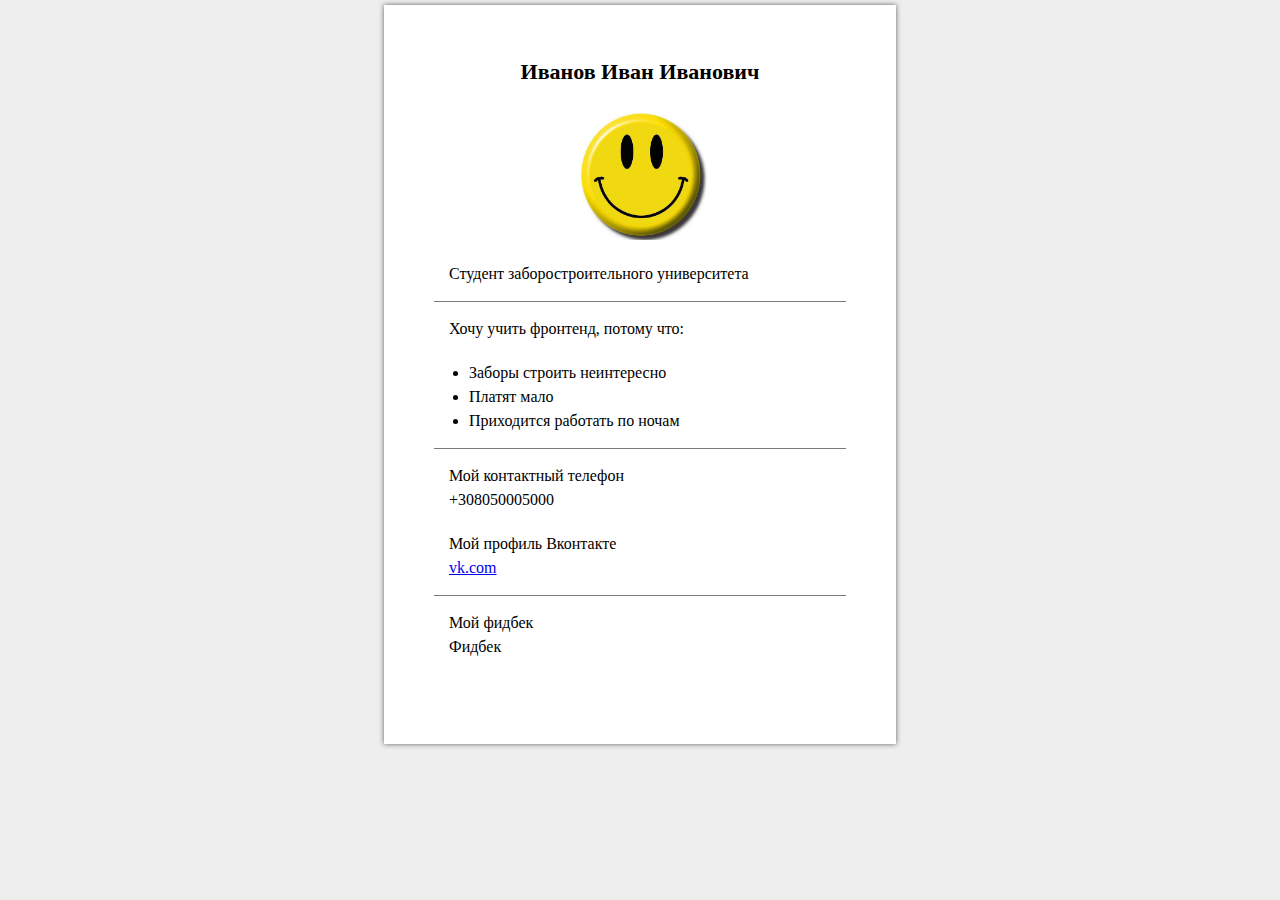
<file: lab1/index.html>
<!DOCTYPE html>
<html>
<head>
    <meta charset="UTF-8">
    <title>Верстка лучше заборов</title>
    <link rel="stylesheet" href="css/css_release.css">
</head>
<body>
<div class="container">
    <div class="user_info">
        <h2>Иванов Иван Иванович</h2>
        <img src="img/smile.png" width=134 height=130 alt="foto">
    </div>
    <div class="content br_bottom">
        <p>Студент заборостроительного университета</p>
    </div>
    <div class="content br_bottom">
        <p class="mr_bottom">Хочу учить фронтенд, потому что:</p>
        <ul>
            <li>Заборы строить неинтересно</li>
            <li>Платят мало</li>
            <li>Приходится работать по ночам</li>
        </ul>
    </div>
    <div class="content br_bottom">
        <p>Мой контактный телефон</p>
        <p class="mr_bottom">+308050005000</p>
        <p>Мой профиль Вконтакте</p>
        <a href="https://vk.com" target="blank">vk.com</a>
    </div>
    <div class="content">
        <p>Мой фидбек</p>
        <p>Фидбек</p>
    </div>

</div>
</body>
</html>
</file>
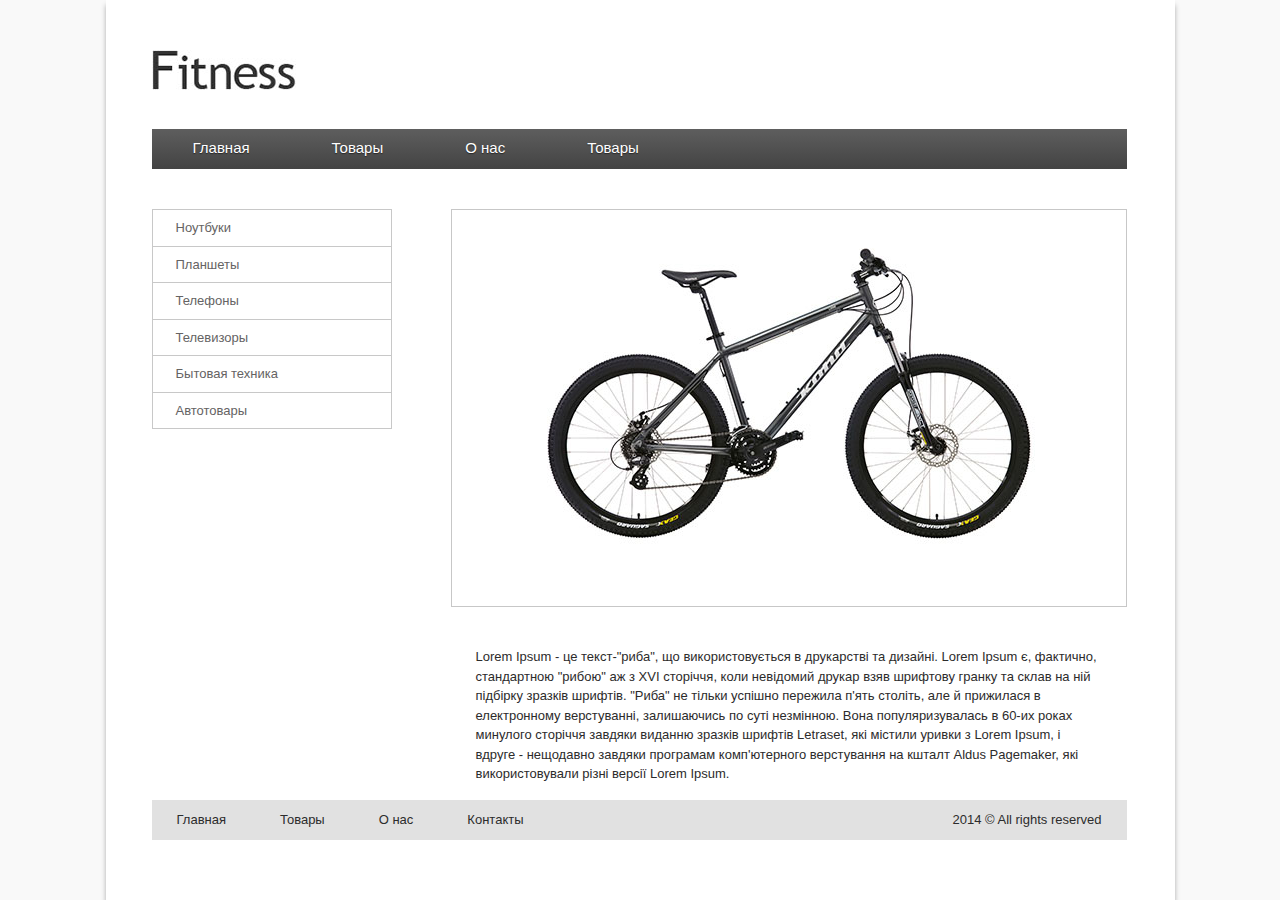
<file: lab3/index.html>
<!DOCTYPE html>
<html>
<head>
    <title>Fitness</title>
    <meta charset="UTF-8">
    <link rel="stylesheet" href="css/lab_3.css">
</head>
<body>
    <div class="container">
        <div><img src="img/logo.jpg" alt="logo"></div>

        <div class="up_menu">
            <ul>
                <li><a href="#">Главная</a></li>
                <li><a href="#">Товары</a></li>
                <li><a href="#">О нас</a></li>
                <li><a href="#">Товары</a></li>
            </ul>
        </div>

        <div class="sidebar">
            <ul>
                <li><a href="#">Ноутбуки</a></li>
                <li><a href="#">Планшеты</a></li>
                <li><a href="#">Телефоны</a></li>
                <li><a href="#">Телевизоры</a></li>
                <li><a href="#">Бытовая техника</a></li>
                <li class="br_bottom"><a href="#">Автотовары</a></li>
            </ul>
        </div>

        <div class="content">
            <div class="br_image">
                <p class="img_bike">
                <img src="img/bike.jpg" alt="bike">
                </p>
            </div>
            <div class="br_text">
                <p class="content_text">Lorem Ipsum - це текст-"риба", що використовується в друкарстві та дизайні. Lorem Ipsum є, фактично, стандартною "рибою" аж з XVI сторіччя, коли невідомий друкар взяв шрифтову гранку та склав на ній підбірку зразків шрифтів. "Риба" не тільки успішно пережила п'ять століть, але й прижилася в електронному верстуванні, залишаючись по суті незмінною. Вона популяризувалась в 60-их роках минулого сторіччя завдяки виданню зразків шрифтів Letraset, які містили уривки з Lorem Ipsum, і вдруге - нещодавно завдяки програмам комп'ютерного верстування на кшталт Aldus Pagemaker, які використовували різні версії Lorem Ipsum.</p>
            </div>
        </div>

        <div class="footer">
            <ul>
                <li class="menu"><a href="#">Главная</a></li>
                <li class="menu"><a href="#">Товары</a></li>
                <li class="menu"><a href="#">О нас</a></li>
                <li class="menu"><a href="#">Контакты</a></li>
                <li class="copyright">2014 &copy; All rights reserved</li>
            </ul>
        </div>
    </div>
</body>
</html>
</file>
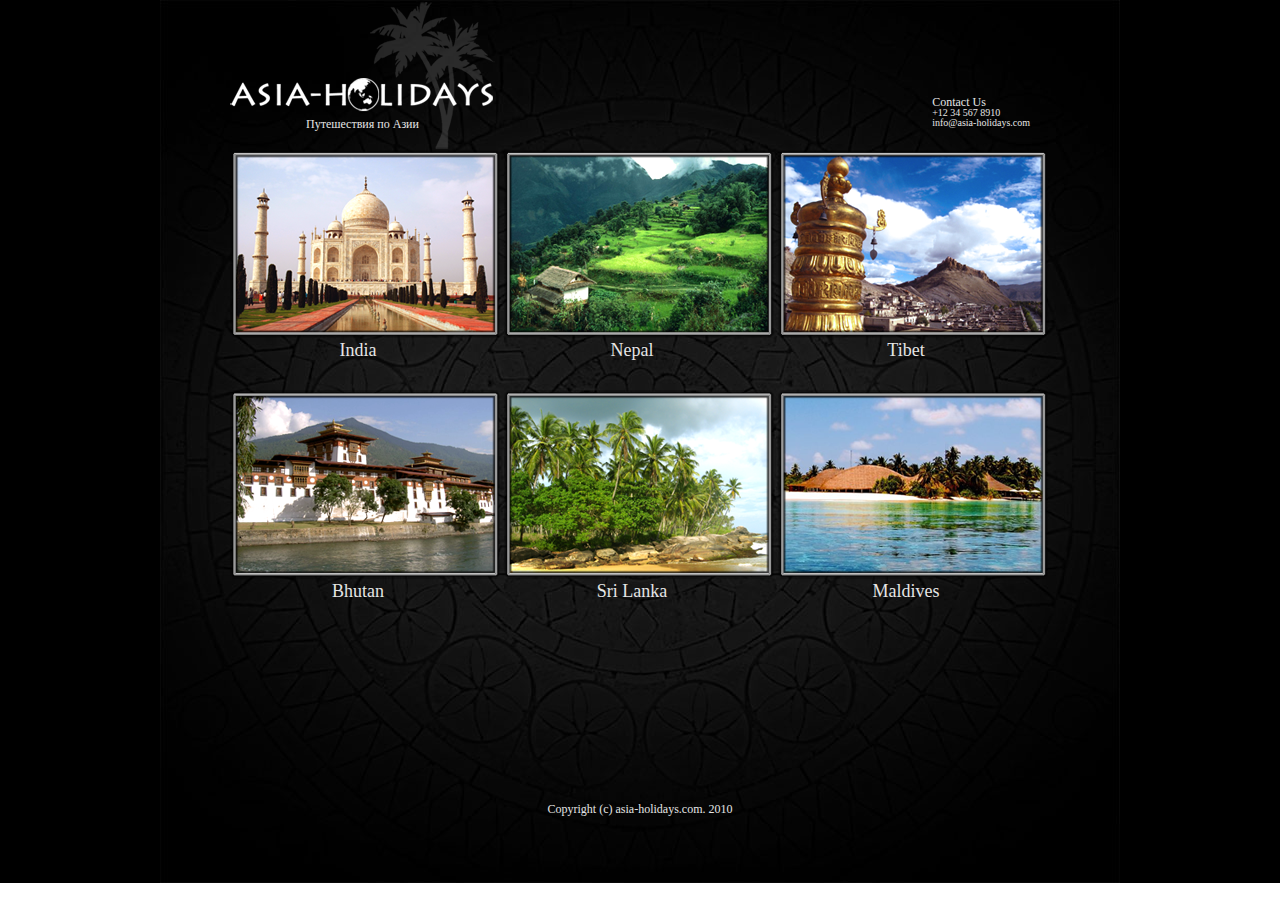
<file: lab4/index.html>
<!DOCTYPE html>
<html>
<head>
    <meta charset="UTF-8">
    <title>Asia-Holidays</title>
    <link rel="stylesheet" href="css/lab_4.css">
</head>
<body>
<div class="background_container">

        <div class="content">
            <div class="logo">
                <div class="img_logo">
                    <img src="img/logo.png" alt="logo">
                    <div class="text_logo">
                        <p>Путешествия по Азии</p>
                    </div>
                </div>
            </div>
            <div class="contacts">
                <div class="position_contacts">
                    <p>Contact Us</p>
                    <div class="contacts_text">
                        <p>+12 34 567 8910</p>
                        <p>info@asia-holidays.com</p>
                    </div>
                </div>
            </div>
            <div class="main_content">
                <div class="country">
                    <a href="#"><img src="img/india_1.png" alt="India"></a>
                    <div  class="country_name">
                        <p>India</p>
                    </div>
                </div>
                <div class="country">
                    <a href="#"><img src="img/nepal_1.png" alt="Nepal"></a>
                    <div  class="country_name">
                        <p>Nepal</p>
                    </div>
                </div>
                <div class="country">
                    <a href="#"><img src="img/tibet_1.png" alt="Tibet"></a>
                    <div  class="country_name">
                        <p>Tibet</p>
                    </div>
                </div>
                <div class="country">
                    <a href="#"><img src="img/bhutan_1.png" alt="Bhutan"></a>
                    <div  class="country_name">
                        <p>Bhutan</p>
                    </div>
                </div>
                <div class="country">
                    <a href="#"><img src="img/sri-lanka_1.png" alt="Sri Lanka"></a>
                    <div  class="country_name">
                        <p>Sri Lanka</p>
                    </div>
                </div>
                <div class="country">
                    <a href="#"><img src="img/maldives_1.png" alt="Maldives"></a>
                    <div  class="country_name">
                        <p>Maldives</p>
                    </div>
                </div>
            </div>
            <footer>
                <p>Copyright (c) asia-holidays.com. 2010</p>
            </footer>
        </div>


</div>

</body>
</html>
</file>
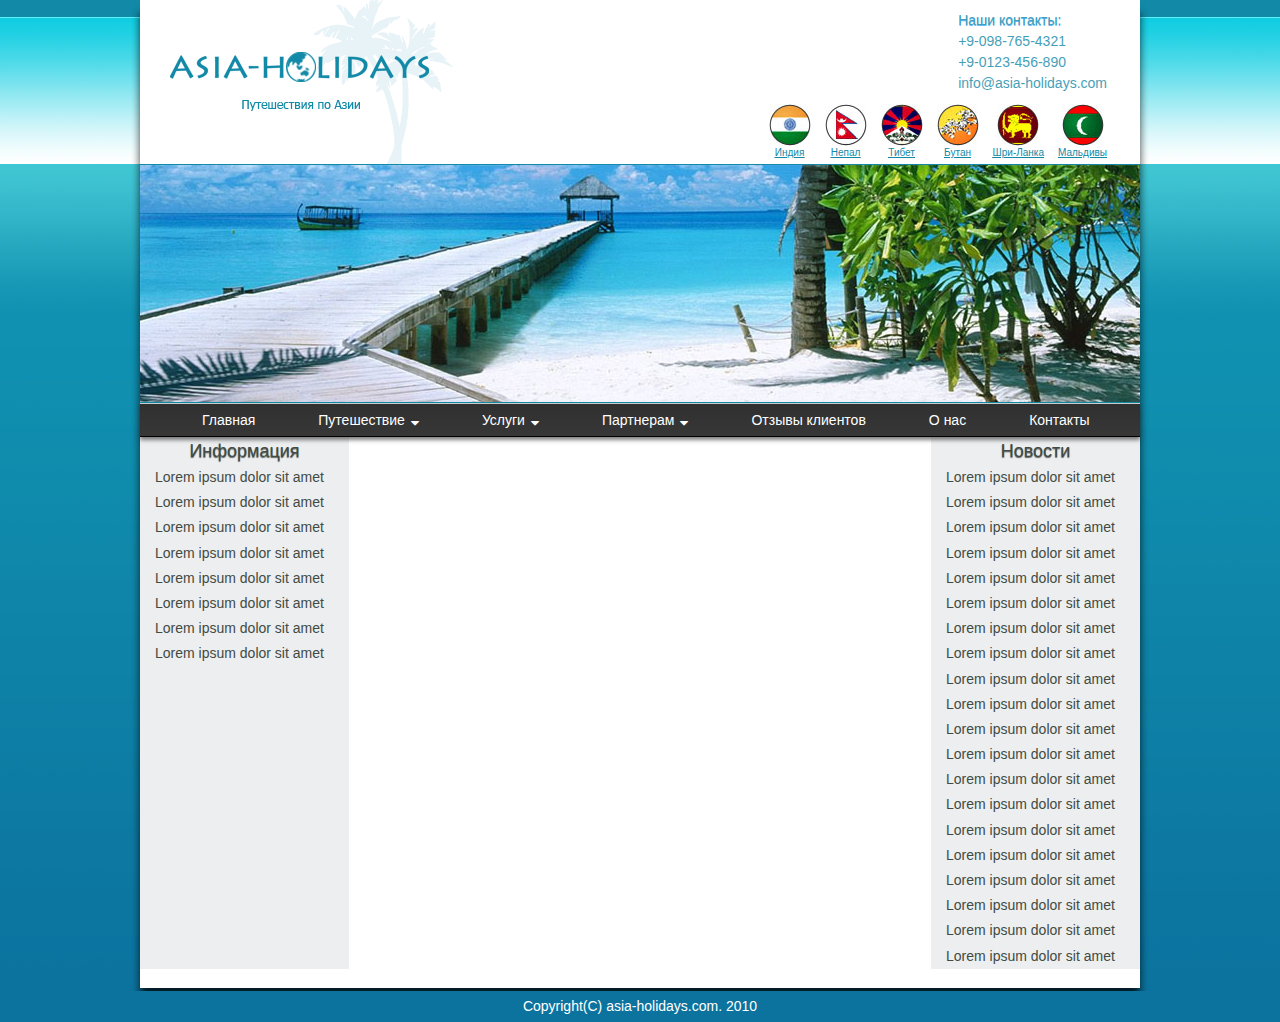
<file: lab5/index.html>
<!DOCTYPE html>
<html lang="en">
<head>
    <meta charset="UTF-8">
    <title>Путешествия по Азии</title>
    <link rel="stylesheet" href="css/lab_5.css">
    <link rel="stylesheet" href="font-awesome/css/font-awesome.min.css">
</head>
<body>
    <div class="background">
        <div class="background_white">
            <div class="container">
                <header>
                    <div class="left_header">
                        <img src="img/logo_1.png" alt="logo">
                    </div>
                    <div class="right_header">
                        <div class="contacts">
                            <p class="our_contacts">Наши контакты:</p>
                            <p>+9-098-765-4321</p>
                            <p>+9-0123-456-890</p>
                            <p>info@asia-holidays.com</p>
                        </div>
                        <div class="countries">
                            <ul>
                                <li>
                                    <img src="img/india.jpg" alt="India">
                                    <a href="#"><p>Индия</p></a>
                                </li>
                                <li>
                                    <img src="img/nepal.jpg" alt="Nepal">
                                    <a href="#"><p>Непал</p></a>
                                </li>
                                <li>
                                    <img src="img/tibet.jpg" alt="Tibet">
                                    <a href="#"><p>Тибет</p></a>
                                </li>
                                <li>
                                    <img src="img/bhutan.jpg" alt="Bhutan">
                                    <a href="#"><p>Бутан</p></a>
                                </li>
                                <li>
                                    <img src="img/sri-lanka.jpg" alt="Sri-Lanka">
                                    <a href="#"><p>Шри-Ланка</p></a>
                                </li>
                                <li>
                                    <img src="img/maldives.jpg" alt="Maldives">
                                    <a href="#"><p>Мальдивы</p></a>
                                </li>
                            </ul>
                        </div>
                    </div>
                </header>
                <div class="central">
                    <div class="photo">
                        <img src="img/photo.jpg" alt="foto">
                    </div>

                    <div class="main_menu">
                        <ul class="menu">
                            <li><a href="#"><p>Главная</p></a></li>
                            <li><a href="#"><p>Путешествие<i class="fa fa-sort-desc" aria-hidden="true"></i></p></a>
                                <ul class="submenu">
                                    <li><a href="#"><p>Путешествие 1</p></a></li>
                                    <li><a href="#"><p>Путешествие 2</p></a></li>
                                    <li><a href="#"><p>Путешествие 3</p></a></li>
                                    <li><a href="#"><p>Путешествие 4</p></a></li>
                                    <li><a href="#"><p>Путешествие 5</p></a></li>
                                </ul>
                            </li>
                            <li><a href="#"><p>Услуги<i class="fa fa-sort-desc" aria-hidden="true"></i></p></a>
                                <ul class="submenu">
                                    <li><a href="#"><p>Услуга 1</p></a></li>
                                    <li><a href="#"><p>Услуга 2</p></a></li>
                                    <li><a href="#"><p>Услуга 3</p></a></li>
                                    <li><a href="#"><p>Услуга 4</p></a></li>
                                    <li><a href="#"><p>Услуга 5</p></a></li>
                                </ul>
                            </li>
                            <li><a href="#"><p>Партнерам<i class="fa fa-sort-desc" aria-hidden="true"></i></p></a>
                                <ul class="submenu">
                                    <li><a href="#"><p>Партнерам 1</p></a></li>
                                    <li><a href="#"><p>Партнерам 2</p></a></li>
                                    <li><a href="#"><p>Партнерам 3</p></a></li>
                                    <li><a href="#"><p>Партнерам 4</p></a></li>
                                    <li><a href="#"><p>Партнерам 5</p></a></li>
                                </ul>
                            </li>
                            <li><a href="#"><p>Отзывы клиентов</p></a></li>
                            <li><a href="#"><p>О нас</p></a></li>
                            <li><a href="#"><p>Контакты</p></a></li>
                        </ul>

                    </div>
                </div>
                <div class="content">
                    <div class="left_column">
                        <h2>Информация</h2>
                        <p>Lorem ipsum dolor sit amet</p>
                        <p>Lorem ipsum dolor sit amet</p>
                        <p>Lorem ipsum dolor sit amet</p>
                        <p>Lorem ipsum dolor sit amet</p>
                        <p>Lorem ipsum dolor sit amet</p>
                        <p>Lorem ipsum dolor sit amet</p>
                        <p>Lorem ipsum dolor sit amet</p>
                        <p>Lorem ipsum dolor sit amet</p>
                    </div>
                    <div class="central_column">

                    </div>
                    <div class="right_column">
                        <h2>Новости</h2>
                        <p>Lorem ipsum dolor sit amet</p>
                        <p>Lorem ipsum dolor sit amet</p>
                        <p>Lorem ipsum dolor sit amet</p>
                        <p>Lorem ipsum dolor sit amet</p>
                        <p>Lorem ipsum dolor sit amet</p>
                        <p>Lorem ipsum dolor sit amet</p>
                        <p>Lorem ipsum dolor sit amet</p>
                        <p>Lorem ipsum dolor sit amet</p>
                        <p>Lorem ipsum dolor sit amet</p>
                        <p>Lorem ipsum dolor sit amet</p>
                        <p>Lorem ipsum dolor sit amet</p>
                        <p>Lorem ipsum dolor sit amet</p>
                        <p>Lorem ipsum dolor sit amet</p>
                        <p>Lorem ipsum dolor sit amet</p>
                        <p>Lorem ipsum dolor sit amet</p>
                        <p>Lorem ipsum dolor sit amet</p>
                        <p>Lorem ipsum dolor sit amet</p>
                        <p>Lorem ipsum dolor sit amet</p>
                        <p>Lorem ipsum dolor sit amet</p>
                        <p>Lorem ipsum dolor sit amet</p>
                    </div>
                </div>
            </div>
        </div>
    </div>
    <footer>
        <p>Copyright(C) asia-holidays.com. 2010</p>
    </footer>

</body>
</html>
</file>
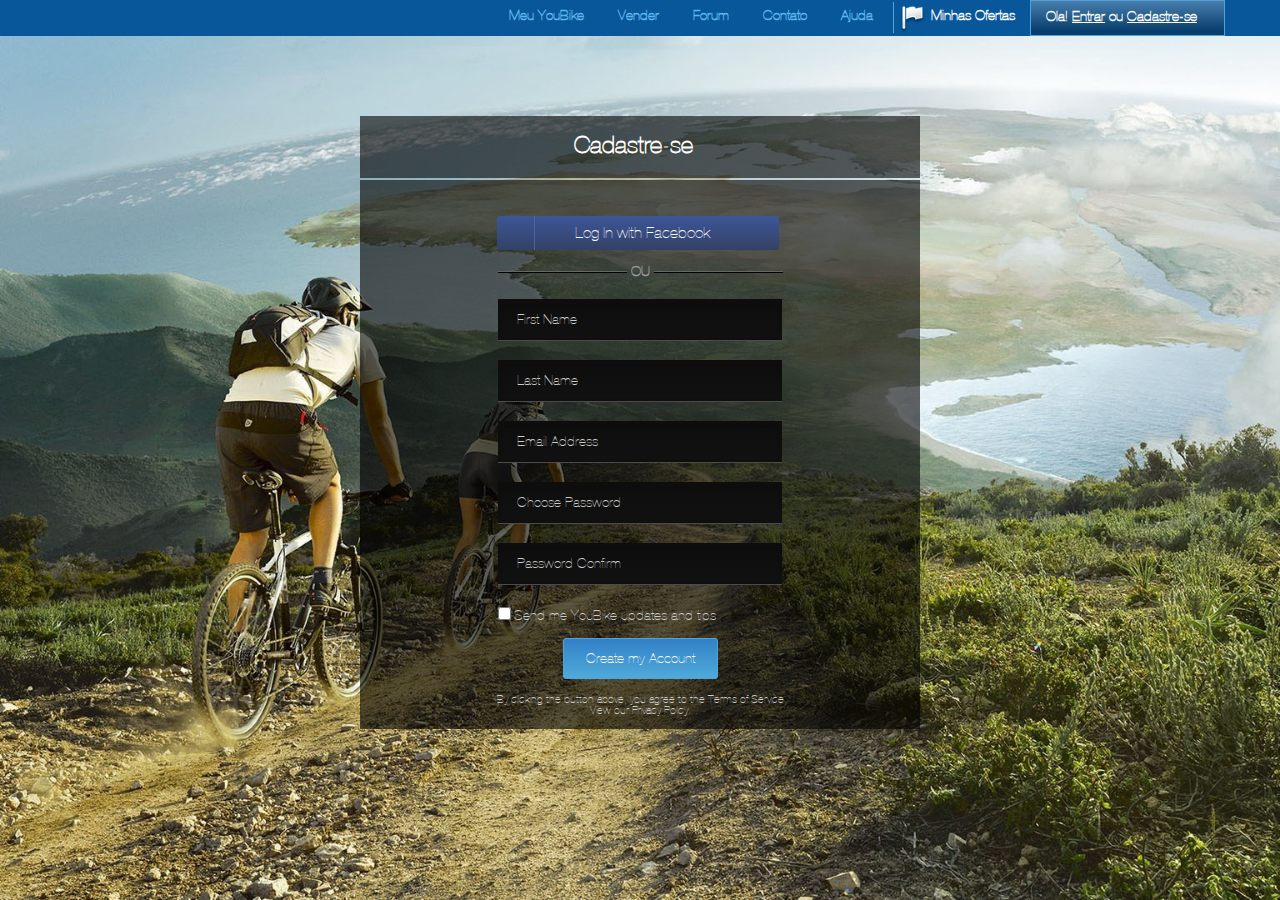
<file: lab6/index.html>
<!DOCTYPE html>
<html lang="en">
<head>
    <meta charset="UTF-8">
    <title>Title</title>
    <link rel="stylesheet" href="css/style.css">
</head>
<body>
    <div class="container">
        <header>
            <div class="ola">
                <ul>
                    <li><p>Ola!</p></li>
                    <li><a href="#">Entrar</a></li>
                    <li><p>ou</p></li>
                    <li><a href="#">Cadastre-se</a></li>
                </ul>
            </div>
            <div class="ofertas">
                <a href="#">Minhas Ofertas</a>
            </div>
            <div class="flag">
                <img src="img/flag.png">
            </div>
            <div class="top_separator">
                <img src="img/menu_separator.png">
            </div>
            <div class="menu">
                <ul>
                    <li><a href="#">Meu YouBike</a></li>
                    <li><a href="#">Vender</a></li>
                    <li><a href="#">Forum</a></li>
                    <li><a href="#">Contato</a></li>
                    <li><a href="#">Ajuda</a></li>
                    </ul>
            </div>
        </header>
        <div class="content">
            <div class="top_input">
                <p>Cadastre-se</p>
            </div>
            <div class="main_input">
                <form action="#" method="post">
                    <button class="loginBtn loginBtn--facebook">
                        Log In with Facebook
                    </button>
                </form>

                <div class="ou">
                    OU
                </div>

                <form action="#" method="post">
                    <ul class="menu_input">
                        <li>
                            <input type="text" placeholder="First Name">
                        </li>
                        <li>
                            <input type="text" placeholder="Last Name">
                        </li>
                        <li>
                            <input type="email" placeholder="Email Address">
                        </li>
                        <li>
                            <input type="password" placeholder="Choose Password">
                        </li>
                        <li>
                            <input type="password" placeholder="Password Confirm">
                        </li>
                    </ul>
                    <p class="checkbox_text">
                        <input type="checkbox">Send me YouBike updates and tips
                    </p>
                    <button class="cr_account">
                        Create my Account
                    </button>
                </form>

                <p class="bottom_text">By clicking the button above, you agree to the Terms of Service<br>
                View our Privacy Policy.</p>
            </div>

        </div>
    </div>
</body>
</html>
</file>
<file: lab1/css/css_release.css>
@import "reset.css";

* {
    box-sizing: border-box;
}

body {
    font-family: "Times New Roman", sans-serif;
    background-color: #eee;
    font-size: 16px;
    line-height: 1.5;
}

.mr_bottom {
    margin-bottom: 20px;
}

.container {
    width: 512px;
    min-height: 150px;
    margin: 5px auto 50px;
    padding: 50px 50px 70px;
    background-color: #fff;
    -webkit-box-shadow: 0 0 5px 0 rgba(50, 50, 50, 0.75);
    -moz-box-shadow:    0 0 5px 0 rgba(50, 50, 50, 0.75);
    box-shadow:         0 0 5px 0 rgba(50, 50, 50, 0.75);
}
.user_info {
    text-align: center;
}
.user_info h2 {
    font-size: 22px;
    font-weight: bold;
    padding-bottom: 22px;
}
.content {
    padding: 15px 0 15px 15px;
}
.br_bottom {
    border-bottom: 1px solid #7a7a7a;
}
ul li {
    list-style-type: disc;
    margin-left: 20px;
}
</file>
<file: lab3/css/lab_3.css>
@import "reset.css";

* {
    -moz-box-sizing: border-box; /* Для Firefox */
    -webkit-box-sizing: border-box; /* Для Safari и Chrome */
    box-sizing: border-box; /* Для IE и Opera */
}

body {
    font-family: "Times New Roman", sans-serif;
    background-color: #f9f9f9;
    line-height: 1.5; /*УТОЧНИТЬ!!!*/
}

.container {
    width: 1069px;
    min-height: 900px; /*УТОЧНИТЬ ПОСЛЕ ВЕРСТКИ! задаем минимальную высоту содержимого страницы*/
    margin: 0 auto 0;
    background-color: #fff;
    padding: 50px 48px 60px 46px;
    -moz-box-shadow: 0 5px 5px rgba(0,0,0,.3);
    -webkit-box-shadow: 0 5px 5px rgba(0,0,0,.3);
    box-shadow: 0 5px 5px rgba(0,0,0,.3);
}
a {
    text-decoration: none;
}
.sidebar a:hover {
    color: #2c2c2c;
}
ul li:hover {
    cursor: pointer;
}
.up_menu{
    height: 40px;
    margin: 32px 0 40px;
    background-color: #fff;
    color: #fff;
    font-family: "OpenSans", sans-serif;
    text-shadow: 0 1px 1px rgba(0,0,0,.5);
    background-image: -moz-linear-gradient(bottom, #434343 0%, #5e5e5e 100%);
    background-image: -o-linear-gradient(bottom, #434343 0%, #5e5e5e 100%);
    background-image: -webkit-linear-gradient(bottom, #434343 0%, #5e5e5e 100%);
    background-image: linear-gradient(bottom, #434343 0%, #5e5e5e 100%);
    font-size: 0;
}
.up_menu ul li {
    font-size: 15px; /*задаем размер шрифта после предотвращения коллапса*/
    display: inline-block;
    padding: 8px 40px; /*поля элементов меню*/
    border-left: 1px solid transparent; /*чтобы не прыгали элементы меню - создание прозрачных границ, в при наведении ховер их подкрашивает - меню не прыгает*/
    border-right: 1px solid transparent;
}
.up_menu ul li:hover {
    height: 40px;
    border-right: 1px solid #838383;
    border-left: 1px solid #838383;
    background-image: -moz-linear-gradient(bottom, #2e2e2e 0%, #4a4a4a 100%); /* gradient overlay */
    background-image: -o-linear-gradient(bottom, #2e2e2e 0%, #4a4a4a 100%); /* gradient overlay */
    background-image: -webkit-linear-gradient(bottom, #2e2e2e 0%, #4a4a4a 100%); /* gradient overlay */
    background-image: linear-gradient(bottom, #2e2e2e 0%, #4a4a4a 100%); /* gradient overlay */

}
.up_menu a {
    color: #fff;
}
.sidebar {
    width: 240px;
    height: 240px;
    color: #656363; /*цвет текста*/
    font-family: "OpenSans", sans-serif;
    font-size: 13px;
    float: left;
}
.sidebar ul li {
    display: block;
    padding: 8px 23px;
    border: 1px solid #c8c8c8; /* stroke */
    border-bottom: none;
}
.sidebar a {
    color: #656363;
}
.sidebar ul li:hover {
    width: 240px;
    height: 36px;
    background-color: #f9f9f9;
    padding-left: 35px;
}
.sidebar .br_bottom {
    border-bottom: 1px solid #c8c8c8; /* Линия снизу */
}

.content {
    float: right;
}
.br_image {
    width: 676px;
    height: 398px;
    border: 1px solid #c7c7c7;
}
.img_bike {
    width: 500px;
    height: 307px;
    margin: 30px auto 0;
}
.br_text {
    width: 676px;
}
.content_text {
    padding: 40px 25px;
    color: #2c2b2b; /* цвет текста*/
    font-family: "OpenSans", sans-serif;
    font-size: 13px;
}
.footer {
    bottom: 0; /*позиция внизу страницы*/
    position: fixed; /* Фиксированное положение */
    width: 975px;
    height: 40px;
    margin: 0 auto 60px;
    background-color: #fff; /* layer fill content */
    background-image: url([data-uri]); /* color overlay + gradient overlay */
    background-image: -moz-linear-gradient(bottom, #e1e1e1 0%, #e1e1e1 100%); /* color overlay + gradient overlay */
    background-image: -o-linear-gradient(bottom, #e1e1e1 0%, #e1e1e1 100%); /* color overlay + gradient overlay */
    background-image: -webkit-linear-gradient(bottom, #e1e1e1 0%, #e1e1e1 100%); /* color overlay + gradient overlay */
    background-image: linear-gradient(bottom, #e1e1e1 0%, #e1e1e1 100%); /* color overlay + gradient overlay */
}
.footer ul li {
    display: inline-block;
    padding: 10px 25px 15px;
    color: #2c2c2c; /* text color */
    font-family: "OpenSans", sans-serif;
    font-size: 13px;

}
.footer ul li.menu:hover {
    text-decoration: underline; /*подчеркиваем элементы меню футера*/

}
.footer ul li.copyright {
    float: right;
}
.footer a {
    color: #2c2c2c;
}
</file>
<file: lab4/css/lab_4.css>
@import "reset.css";

* {
    box-sizing: border-box;
}
.background_container {
    background: #000;
}
.content  {
    width: 960px;
    height: 883px;
    margin: 0 auto;
    background-image: url("../img/background.jpg");
    background-size: 100%;
    padding: 0 70px;
    position: relative;
    min-height: 100%;

}

.logo {
    width: 265px;
    height: 150px;
    background: url("../img/palm tree.png") right no-repeat;
    float: left;
}
.img_logo {
    padding-top: 78px;
}
.text_logo {
    color: #e5e5e5; /* text color */
    font-family: "Tahoma";
    font-size: 12px;
    text-align: center;
}
.contacts {
    width: 800px;
    height: 150px;
    color: #e5e5e5;
    font-family: "Tahoma";
    font-size: 12px;
    text-align: left;
    padding-top: 96px;

}
.position_contacts {
    float: right;
}
.contacts_text {
    font-size: 10px;
}
.main_content {
    float: left;

}
.country {
    width: 256px;
    height: 240px;
    margin-right: 14px;
    display: inline-block;
    padding-bottom: 20px;
}

.country:hover {
    -webkit-transform: scale(1.2);
    -ms-transform: scale(1.2);
    transform: scale(1.2);
    -webkit-transition-timing-function: ease-out;
    -moz-transition-timing-function: ease-out;
    -webkit-transition-duration: 550ms;
    -moz-transition-duration: 550ms;
}
.country_name {
    color: #e5e5e5; /* text color */
    font-family: "Tahoma";
    font-size: 18px;
    text-align: center;

}
footer {
    position: absolute;
    text-align: center;
    color: #e5e5e5; /* text color */
    font-family: "Tahoma";
    font-size: 12px;
    height: 80px;
    left: 0;
    bottom: 0;
    width: 100%;
}
</file>
<file: lab5/css/lab_5.css>
@import "reset.css";

* {
    box-sizing: border-box;
}

.background {
    width: 100%;
    min-height: 100%;
    background-image: url("../img/background_footer_cut_full.jpg");
}

.background_white {
    width: 1018px;
    height: 991px;
    background-image: url("../img/white_main.png");
    margin: 0 auto;
}
.container {
    margin-left: 9px;
}
header {
    width: 1000px;
    height: 164px;
}
.left_header {
    width: 283px;
    height: 164px;
    margin: 0 0 0 30px;
    float: left;
}
.right_header {
    width: 400px;
    float: right;
    padding-right: 33px;
}

.contacts{
    margin-top: 10px;
    opacity: .8; /* layer alpha */
    color: #1289a7; /* text color */
    font-family: "Tahoma", sans-serif;
    font-size: 14px;
    line-height: 1.5;
    float: right;
}
.our_contacts {
    text-shadow: 0 1px 0 rgba(0, 145, 255, 0.75);
}
.countries {
    margin-top: 10px;
    float: right;
}
.countries ul li {
    display: inline-block;
    text-align: center;
    font-family: "Tahoma", sans-serif;
    font-size: 10px;
    text-decoration: underline;
    margin-left: 10px;
}
.countries a {
    color: #1289a7;
}
.photo {
    width: 1000px;
    height: 239px;
    border-top: 1px solid #128aa7;
    border-bottom: 1px solid #128aa7;

}
.menu {
    width: 1000px;
    height: 34px;
    font-family: "Tahoma", sans-serif;
    background-image: linear-gradient(to top, #373737, #303030);
    border-top: 1px solid #cacbcb;
    border-bottom: 1px solid #000;
    -webkit-box-shadow: 0 3px 4px 0 rgba(50, 50, 50, 0.62);
    -moz-box-shadow:    0 3px 4px 0 rgba(50, 50, 50, 0.62);
    box-shadow:         0 3px 4px 0 rgba(50, 50, 50, 0.62);
    font-size: 0; /*предотвращение коллапса*/
    z-index: 100;
    position: relative;
}
.menu li {
    display: inline-block;
    float: left;
    position: relative;
    max-width: 100%;
    padding: 9px 0;
    margin-left: 61px;
    border-left: 1px solid transparent; /*чтобы не прыгали элементы меню - создание прозрачных границ, в при наведении ховер их подкрашивает - меню не прыгает*/
    border-right: 1px solid transparent;
}
.fa {
    padding-left: 6px;
}

.menu li a {
    text-decoration: none;
    font-size: 14px;/*задаем размер шрифта после предотвращения коллапса*/
    color: #fff; /* text color */
}
ul:after {
    display: block;
    content: ' ';
    clear: both;
    float: none;
}
ul.submenu {
    display: none;
    position: absolute;
    width: 145px;
    top: 33px;
    left: -10px; /*смещение влево выпадающего меню*/
    background-color: #2f2f2f;
    -webkit-box-shadow: 0 5px 5px 0 rgba(50, 50, 50, 0.75);
    -moz-box-shadow:    0 5px 5px 0 rgba(50, 50, 50, 0.75);
    box-shadow:         0 5px 5px 0 rgba(50, 50, 50, 0.75);
}
ul.submenu > li {
    display: block;
    margin-left: 0;
    padding: 9px;
}
ul.submenu > li > a {
    display: block;
}
ul.menu > li:hover > ul.submenu {
    display: block;
}
.content {
    width: 1000px;
    overflow: hidden;
    z-index: 10;
    position: absolute;
}
.left_column {
    width: 209px;
    float: left;
    background: #edeef0;
    padding-bottom: 20000px;
    margin-bottom: -20000px;
}
.right_column {
    width: 209px;
    float: right;
    background: #edeef0;
    padding-bottom: 20000px;
    margin-bottom: -20000px;
}
h2 {
    margin: 5px auto;
    color: #414b43;
    font-family: "Tahoma", sans-serif;
    font-size: 18px;
    text-align: center;
    text-shadow: 0 1px 1px rgba(50, 50, 50, 0.75);
}
.left_column p {
    color: #414b43;
    font-family: "Tahoma", sans-serif;
    font-size: 14px;
    padding-left: 15px;
    line-height: 1.8;
}
.central_column {
    width: 582px;
    margin: 0 auto;
}
.right_column p {
    color: #414b43;
    font-family: "Tahoma", sans-serif;
    font-size: 14px;
    padding-left: 15px;
    line-height: 1.8;

}
footer {
    width: 100%;
    height: 31px;
    margin: 0 auto;
    padding: 8px 0;
    text-align: center;
    color: #fff;
    font-family: "Tahoma", sans-serif;
    font-size: 14px;
    background: #0c739f;
}
</file>
<file: lab6/css/style.css>
@import "reset.css";

@font-face {
    font-family: "Helvetica Neue";
    src: url("../fonts/HelveticaNeue.ttf");
    font-weight: normal;
    font-style: normal;
}
* {
    box-sizing: border-box;
}
html, body {
    overflow-x: hidden;
    height: 100%;
}
body {
    background-image: url("../img/bg_img.jpg");
    background-size: cover;
    background-repeat: no-repeat;
    background-position: top center;

}
.container {
    width: 1200px;
    height: 100%;
    margin: 0 auto;
    padding: 0 15px;
}
a {
    text-decoration: none;
}
header {
    background: #08579a;
    height: 36px;
    margin: 0 -9999px;
    padding: 0 9999px;
    font-size: 14px;
    font-family: "Helvetica Neue", sans-serif;
    font-weight: bold;
}
.ola {
    color: #fff;
    float: right;
    padding: 9px 15px;
    width: 195px;
    height: 36px;
    border: 1px solid #53a0da;
    background-image: url([data-uri]);
    background-image: -moz-linear-gradient(bottom, rgba(0,0,0,.3) -15%, rgba(0,0,0,.3) 10.99%, rgba(255,255,255,.3) 115%);
    background-image: -o-linear-gradient(bottom, rgba(0,0,0,.3) -15%, rgba(0,0,0,.3) 10.99%, rgba(255,255,255,.3) 115%);
    background-image: -webkit-linear-gradient(bottom, rgba(0,0,0,.3) -15%, rgba(0,0,0,.3) 10.99%, rgba(255,255,255,.3) 115%);
    background-image: linear-gradient(bottom, rgba(0,0,0,.3) -15%, rgba(0,0,0,.3) 10.99%, rgba(255,255,255,.3) 115%);

}
.ola ul li {
    display: inline-block;
}
.ola a {
    color: #fff;
    text-decoration: underline;
}

.ofertas {
    float: right;
    padding: 9px 15px 9px 5px;
}
.ofertas a {
    color: #fefefe;
    font-weight: bold;
}
.flag {
    float: right;
    padding-top: 3px;
}
.top_separator {
    float: right;
    padding: 2px 5px;
}
.menu {
    float: right;
}
.menu ul li {
    display: inline-block;
    padding: 9px 15px;
}
.menu a {
    color: #5fb5ec;
}
.menu ul li:hover {
    height: 36px;
    background: #4eabda;
    color: #fff;
}
.menu ul li a:hover {
    color: #fff;
}
.content {
    margin: 80px auto;
}
.top_input {
    width: 560px;
    height: 62px;
    margin: 0 auto;
    padding: 17px 214px;
    color: #fff;
    font-family: "Helvetica Neue", sans-serif;
    font-size: 24px;
    font-weight: bold;
    background: rgba( 0, 0, 0, 0.6);
}
.main_input {
    width: 560px;
    height: 549px;
    margin: 2px auto 0;
    background: rgba( 0, 0, 0, 0.6);
}
/* Shared */
.loginBtn {
    position: relative;
    margin: 36px 0 15px 137px;
    padding: 0 69px 0 78px;
    border: none;
    text-align: left;
    line-height: 34px;
    white-space: nowrap;
    border-radius: 0.2em;
    font-size: 16px;
    color: #FFF;

}
.loginBtn:before {
    content: "";
    position: absolute;
    top: 0;
    left: 0;
    width: 37px;
    height: 100%;

}
.loginBtn:focus {
    outline: none;
}
.loginBtn:active {
    box-shadow: inset 0 0 0 32px rgba(0,0,0,0.1);
}


/* Facebook */
.loginBtn--facebook {
    background-color: #4C69BA;
    background-image: linear-gradient(#3d5699, #334164);
    font-family: "Helvetica neue", sans-serif;
    text-shadow: 0 -1px 0 #354C8C;


}
.loginBtn--facebook:before {
    border-right: #4e63a2 1px solid;
    background: url('https://s3-us-west-2.amazonaws.com/s.cdpn.io/14082/icon_facebook.png') 6px 6px no-repeat;
}
.loginBtn--facebook:hover,
.loginBtn--facebook:focus {
    background-color: #5B7BD5;
    background-image: linear-gradient(#3d5699, #334164);
}

.ou {
    text-align: center;
    color: #999;
    font-family: "Helvetica Neue", sans-serif;
    font-size: 14px;
    font-weight: bold;
}
.ou:before, .ou:after {
    content: "";
    display: inline-block; /* делаем линию строчно-блочной */
    vertical-align: middle; /* выравниваем вертикально по середине */
    width: 129px;
    height: 2px;
    background: url("../img/central_separator.png");
}
.menu_input li input{
    display: block;
    margin: 20px auto;
    width: 284px;
    height: 41px;
    border: 0;
    padding-left: 19px;
    color: #cbcbcb;
    font-family: "Helvetica Neue", sans-serif;
    font-size: 14px;
    -moz-box-shadow: 0 1px 0 #4b4b4b, inset 0 2px 5px rgba(29,26,22,.2), inset 0 0 2px rgba(0,0,0,.1);
    -webkit-box-shadow: 0 1px 0 #4b4b4b, inset 0 2px 5px rgba(29,26,22,.2), inset 0 0 2px rgba(0,0,0,.1);
    box-shadow: 0 1px 0 #4b4b4b, inset 0 2px 5px rgba(29,26,22,.2), inset 0 0 2px rgba(0,0,0,.1);
    background-image: -moz-linear-gradient(bottom, #111 0%, #0e0d0d 100%);
    background-image: -o-linear-gradient(bottom, #111 0%, #0e0d0d 100%);
    background-image: -webkit-linear-gradient(bottom, #111 0%, #0e0d0d 100%);
    background-image: linear-gradient(bottom, #111 0%, #0e0d0d 100%);

}
.menu_input li input:focus {
    width: 284px;
    height: 41px;
    color: #fffafa;
    font-family: "Helvetica Neue", sans-serif;
    font-size: 14px;
    padding-left: 19px;
    -moz-box-shadow: 0 1px 0 #4b4b4b, 0 0 9px rgba(47,123,197,.77), inset 0 2px 5px rgba(29,26,22,.2), inset 0 0 2px rgba(0,0,0,.1);
    -webkit-box-shadow: 0 1px 0 #4b4b4b, 0 0 9px rgba(47,123,197,.77), inset 0 2px 5px rgba(29,26,22,.2), inset 0 0 2px rgba(0,0,0,.1);
    box-shadow: 0 1px 0 #4b4b4b, 0 0 9px rgba(47,123,197,.77), inset 0 2px 5px rgba(29,26,22,.2), inset 0 0 2px rgba(0,0,0,.1);
    background-image: -moz-linear-gradient(bottom, #1b5288 0%, #1b5288 100%);
    background-image: -o-linear-gradient(bottom, #1b5288 0%, #1b5288 100%);
    background-image: -webkit-linear-gradient(bottom, #1b5288 0%, #1b5288 100%);
    background-image: linear-gradient(bottom, #1b5288 0%, #1b5288 100%);

}

input::-webkit-input-placeholder {
    color:#cbcbcb;
}
input::-moz-placeholder {
    color:#c0392b;
}/* Firefox 19+ */
input:-moz-placeholder {
    color:#c0392b;
}/* Firefox 18- */
input:-ms-input-placeholder {
    color:#c0392b;
}
.checkbox_text {
    color: #cbcbcb;
    font-family: "Helvetica Neue", sans-serif;
    font-size: 14px;
    padding-left: 134px;
}
.cr_account {
    display: block;
    width: 155px;
    height: 41px;
    border: 1px solid #53a0da;
    color: #fff;
    font-family: "Helvetica Neue", sans-serif;
    font-size: 14px;
    margin: 15px auto;
    background-image: -moz-linear-gradient(bottom, #53b1dd -15%, #2e7ac4 115%);
    background-image: -o-linear-gradient(bottom, #53b1dd -15%, #2e7ac4 115%);
    background-image: -webkit-linear-gradient(bottom, #53b1dd -15%, #2e7ac4 115%);
    background-image: linear-gradient(bottom, #53b1dd -15%, #2e7ac4 115%);
    border-radius: 3px;
}
.bottom_text {
    text-align: center;
    color: #cbcbcb;
    font-family: "Helvetica Neue", sans-serif;
    font-size: 11px;
}
</file>
